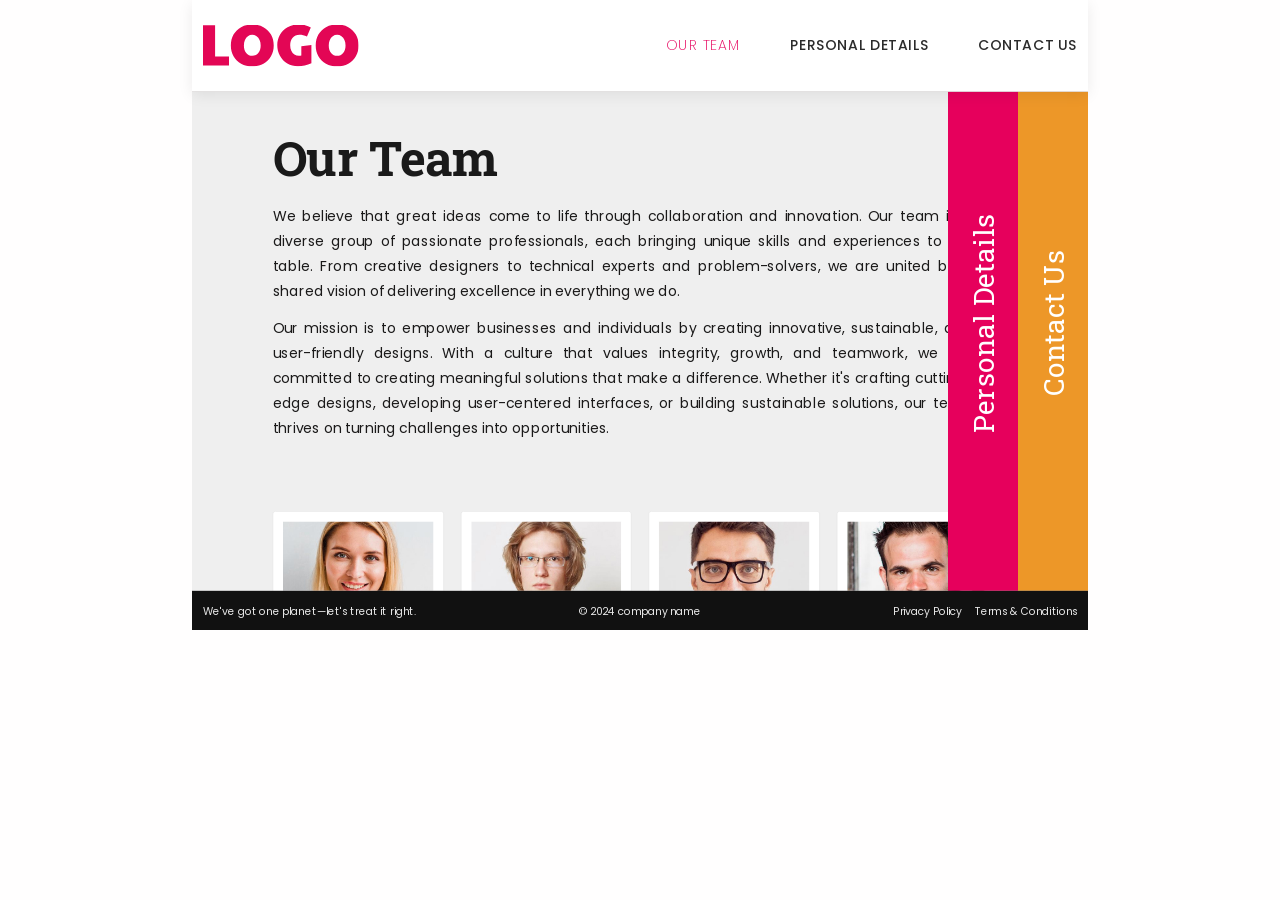
<file: index.html>
<!DOCTYPE html>
<html lang="en">

<head>

  <meta charset="UTF-8" />
  <meta name="viewport" content="width=device-width, initial-scale=1.0" />
 <title>Developer Test</title>
 <link rel="preconnect" href="https://fonts.googleapis.com" />
 <link rel="preconnect" href="https://fonts.gstatic.com" crossorigin />
 <link href="https://fonts.googleapis.com/css2?family=Poppins:wght@300;400;500;600;700;800&display=swap"
 rel="stylesheet" />
 <link href="https://fonts.googleapis.com/css2?family=Roboto+Slab:wght@600;700&display=swap" 
 rel="stylesheet" />
 <link rel="stylesheet" href="styles.css" />
</head>

<body>
 <!-- Header -->
 <header class="site-header">
 <div class="container header-inner">
 <img src="assets/images/Logo.svg">
 <nav class="main-nav">
 <a href="#" class="nav-link active" data-page="team">OUR TEAM</a>
 <a href="#" class="nav-link" data-page="personal">PERSONAL DETAILS</a>
 <a href="#" class="nav-link" data-page="contact">CONTACT US</a>
 </nav>
 </div>
 </header>

 <!-- Side Tabs (left) -->
 <aside class="side-tabs side-tabs--left" id="leftTabs"></aside>

 <!-- Side Tabs (right) -->
 <aside class="side-tabs side-tabs--right" id="rightTabs"></aside>

 <main class="page-wrap">
 <!-- OUR TEAM -->
 <section class="page page-team active" id="page-team">
 <div class="container">
 <h1 class="page-title page-title--dark">Our Team</h1>
 <div class="team-intro">
 <p>
 We believe that great ideas come to life through collaboration and innovation. Our team is a
 diverse
 group of passionate professionals, each bringing unique skills and experiences to the table.
 From
 creative designers to technical experts and problem-solvers, we are united by a
 shared vision of delivering excellence in everything we do.
 </p>
 <p>
 Our mission is to empower businesses and individuals by creating innovative, sustainable, and
 user-friendly designs. With a culture that values integrity, growth, and teamwork, we are
 committed to creating meaningful solutions that make a difference. Whether it's crafting
 cutting-edge designs, developing user-centered interfaces, or building sustainable solutions,
 our team thrives on turning challenges into opportunities.
 </p>
 </div>

 <div class="team-grid">
 <article class="team-card">
 <div class="team-photo">
 <img src="assets/images/p1.jpg"
 alt="Meredith Allen" />
 </div>
 <div class="team-info">
 <h3>Meredith Allen</h3>
 <p>CEO</p>
 </div>
 </article>

 <article class="team-card">
 <div class="team-photo">
 <img src="assets/images/p2.jpg"
 alt="Thomas Woodward" />
 </div>
 <div class="team-info">
 <h3>Thomas Woodward</h3>
 <p>COO</p>
 </div>
 </article>

 <article class="team-card">
 <div class="team-photo">
 <img src="assets/images/p3.jpg"
 alt="Wade Barton" />
 </div>
 <div class="team-info">
 <h3>Wade Barton</h3>
 <p>Business Analyst</p>
 </div>
 </article>

 <article class="team-card">
 <div class="team-photo">
 <img src="assets/images/p4.jpg"
 alt="Yahir Marquez" />
 </div>
 <div class="team-info">
 <h3>Yahir Marquez</h3>
 <p>Marketing Executive</p>
 </div>
 </article>

 <article class="team-card">
 <div class="team-photo">
 <img src="assets/images/p5.jpg"
 alt="Yahir Marquez" />
 </div>
 <div class="team-info">
 <h3>Vera Rodgers </h3>
 <p>Lead Designer</p>
 </div>
 </article>

</div>
 </div>
 </section>

 <!-- PERSONAL DETAILS -->
 <section class="page page-personal" id="page-personal">
 <div class="container">
 <h1 class="page-title page-title--light">Personal Details</h1>
 <form class="personal-form" id="personalForm" novalidate>
 <div class="field">
 <span class="field-icon" aria-hidden="true">
 <svg viewBox="0 0 24 24" width="18" height="18" fill="currentColor">
 <path
 d="M12 12a5 5 0 1 0-5-5 5 5 0 0 0 5 5Zm0 2c-3.3 0-10 1.7-10 5v3h20v-3c0-3.3-6.7-5-10-5Z" />
 </svg>
 </span>
 <input type="text" name="name" placeholder="Enter Your Name" required />
 </div>
 <p class="field-error" id="nameError"></p>
 <div class="field field--phone">
 <span class="field-icon" aria-hidden="true">
 <svg viewBox="0 0 24 24" width="18" height="18" fill="currentColor">
 <path
 d="M6.6 10.8a15.05 15.05 0 0 0 6.6 6.6l2.2-2.2a1 1 0 0 1 1-.25 11.4 11.4 0 0 0 3.6.57 1 1 0 0 1 1 1V20a1 1 0 0 1-1 1A17 17 0 0 1 3 4a1 1 0 0 1 1-1h3.5a1 1 0 0 1 1 1 11.4 11.4 0 0 0 .57 3.6 1 1 0 0 1-.25 1Z" />
 </svg>
 </span>
 <select name="countryCode" class="country-code" aria-label="Country code">
 <option value="+91">+91 (IN)</option>
 <option value="+1">+1 (US)</option>
 <option value="+44">+44 (UK)</option>
 <option value="+61">+61 (AU)</option>
 <option value="+971">+971 (AE)</option>
 <option value="+65">+65 (SG)</option>
 <option value="+81">+81 (JP)</option>
 <option value="+86">+86 (CN)</option>
 <option value="+49">+49 (DE)</option>
 <option value="+33">+33 (FR)</option>
 </select>
 <input type="tel" name="mobile" id="mobileInput" placeholder="Enter Your Mobile Number" required
 inputmode="numeric" pattern="[0-9]{6,15}" maxlength="15" autocomplete="tel-national" />
 </div>
 <p class="field-error" id="mobileError" role="alert"></p>
 <div class="field field--textarea">
 <textarea name="address" placeholder="Enter Your Address" rows="4"></textarea>
 </div>
 <p class="field-error" id="addressError"></p>
 <div class="form-actions">
 <button type="button" class="btn btn-edit" id="editBtn">Edit</button>
 <button type="submit" class="btn btn-save" id="saveBtn">Save</button>
 </div>
 </form>
 </div>
 </section>

 <!-- CONTACT US -->
 <section class="page page-contact" id="page-contact">
 <div class="container">
 <h1 class="page-title page-title--light">Contact Us</h1>
 <p class="contact-text">
 We are a team of engineers, communication experts and innovators who specialise in developing
 technology propositions for the world around us. We noticed
 that in an overwhelming number of use cases, technology was not really the problem; mistrust came
 from how it was deployed by creators and then
 understood and used by consumers.
 </p>
 </div>
 </section>
 </main>

 <!-- Footer -->
 <footer class="site-footer">
 <div class="container footer-inner">
 <p class="footer-tag">We've got one planet—let's treat it right.</p>
 <p class="footer-copy">&copy; 2024 company name</p>
 <p class="footer-links">
 <a href="#">Privacy Policy</a>
 <a href="#">Terms &amp; Conditions</a>
 </p>
 </div>
 </footer>

<script src="script.js"></script>
</body>

</html>
</file>
<file: styles.css>
* {
 box-sizing: border-box;
 margin: 0;
 padding: 0;
}

:root {
 --pink: #E6005C;
 --pink-deep: #d10054;
 --orange: #ED9728;
 --dark: #111111;
 --gray-bg: #EFEFEF;
 --text: #2b2b2b;
 --text-muted: #6c6c6c;
 --header-bg: #ffffff;
 --field-bg: #edebec;
 --field-bg-personal: #f6e5ee;
 --header-h: 78px;
 --footer-h: 56px;
}

html,
body {
 height: 100%;
}

body {
 font-family: 'Poppins', system-ui, -apple-system, Segoe UI, Roboto, sans-serif;
 color: var(--text);
 background: #fffefe;
 display: flex;
 flex-direction: column;
 min-height: 100vh;
 overflow-x: hidden;
}

.container {
 width: 100%;
 max-width: 1450px;
 margin: 0 auto;
 padding: 0 15px;
}

/* ========== Header ========== */
.site-header {
 background: var(--header-bg);
 border-bottom: 1px solid #dcd8d8;
 position: fixed;
 top: 0;
 left: 0;
 right: 0;
 z-index: 20;
 box-shadow: 0 5px 20px rgba(0, 0, 0, 0.08);
}

.header-inner {
 display: flex;
 align-items: center;
 justify-content: space-between;
 height: 130px;
}

.header-inner img {
 height: 60px;
 width: auto;
 object-fit: contain;
}

.logo {
 font-weight: 10;
 font-size: 10px;
 letter-spacing: 1px;
 color: var(--pink);
 text-decoration: none;
 font-style: roboto slab;
}

.main-nav {
 display: flex;
 gap: 70px;
}

.nav-link {
 text-decoration: none;
 color: #2b2b2b;
 font-size: 20px;
 font-weight: 500;
 letter-spacing: 1.2px;
 transition: color .2s;
}

.nav-link:hover {
 color: var(--pink);
}

.nav-link.active {
 color: var(--pink);
 font-weight: 200;
}

/* ========== Side Tabs ========== */
.side-tabs {
 position: fixed;
 top: var(--header-h);
 bottom: var(--footer-h);
 display: flex;
 flex-direction: row;
 z-index: 10;
 align-items: stretch;
  
}

.side-tabs--right {
 right: 0;
}

.side-tabs--left {
 left: 0;
}

.side-tab {
 width: 100px;
 height: 100%;
 display: flex;
 align-items: center;
 justify-content: center;
 cursor: pointer;
 border: none;
 font-family: inherit;
 font-size: 40px;
 letter-spacing: .5px;
 color: #fff;
 padding: 0;
 transition: filter .2s;
 font-family: 'Roboto Slab', serif;
}

.side-tab:hover {
 filter: brightness(1.08);
}

.side-tab span {
 writing-mode: vertical-rl;
 transform: rotate(180deg);
 white-space: nowrap;
 user-select: none;
}

.side-tab--pink {
 background: var(--pink);
}

.side-tab--orange {
 background: var(--orange);
}

.side-tab--white {
 background: #fff;
 color: #333;
 border-right: 1px solid #ddd;
}

/* ========== Pages ========== */
.page-wrap {
 flex: 1;
 position: relative;
}

.page {
 display: none;
 min-height: calc(100vh - var(--header-h) - var(--footer-h));
 padding: 100px 0 80px;
 box-shadow: 0 2px 8px rgba(0, 0, 0, 0.08);
}

.page.active {
 display: block;
}

/* ===== Page slide-in animations ===== */
@keyframes pageSlideFromRight {
 from {
  transform: translateX(100%);
  opacity: 1;
 }
 to {
  transform: translateX(0);
  opacity: 1;
 }
}

@keyframes pageSlideFromLeft {
 from {
  transform: translateX(-100%);
  opacity: 1;
 }
 to {
  transform: translateX(0);
  opacity: 1;
 }
}


.page--anim-from-right {
 animation: pageSlideFromRight .5s cubic-bezier(0.25, 0.46, 0.45, 0.94) both;
 will-change: transform, opacity, filter;
}

.page--anim-from-left {
 animation: pageSlideFromLeft .5s cubic-bezier(0.25, 0.46, 0.45, 0.94) both;
 will-change: transform, opacity, filter;
}

.page-wrap {
 overflow-x: hidden;
}

.page-team {
 background: var(--gray-bg);
}

.page-personal {
 background: var(--pink);
}

.page-contact {
 background: var(--orange);
}

.page-title {
 font-size: 70px;
 font-weight: 700;
 margin-bottom: 20px;
 letter-spacing: -.5px;
 font-family: 'Roboto Slab', serif;
}

.page-title--dark {
 color: #1a1a1a;
}

.page-title--light {
 color: #fff;
}

/* ===== Our Team ===== */
.team-intro {
 max-width: 1000px;
 margin-bottom: 100px;
}

.team-intro p {
 font-size: 20px;
 line-height: 1.7;
 color: #1a1919;
 margin-bottom: 16px;
}

.team-intro p {
  text-align: justify;
  line-height: 1.8;
}

.team-grid {
 display: grid;
 grid-template-columns: repeat(4, 1fr);
 gap: 24px;
}

.team-card {
 background: #fff;
 border: 1px solid #e6e6e6;
 border-radius: 4px;
 overflow: hidden;
 padding: 14px 14px 18px;
 transition: transform .25s, box-shadow .25s;
}

.team-card:hover {
 transform: translateY(-4px);
 box-shadow: 0 10px 25px rgba(0, 0, 0, .08);
}

.team-photo {
 width: 100%;
 aspect-ratio: 1 / 1;
 overflow: hidden;
 background: #ddd;
 margin-bottom: 14px;
}

.team-photo img {
 width: 100%;
 height: 100%;
 object-fit: cover;
 display: block;
}

.team-info h3 {
 font-size: 14px;
 font-weight: 600;
 color: #1a1a1a;
 margin-bottom: 4px;
}

.team-info p {
 font-size: 12px;
 color: #9a9a9a;
}

/* ===== Personal Details ===== */
.personal-form {
 max-width: 500px;
 display: flex;
 flex-direction: column;
 gap: 15px;
}

.field {
 position: relative;
 background: var(--field-bg-personal);
 border-radius: 4px;
 display: flex;
 align-items: center;
 padding: 0 12px;
}

.field-icon {
 display: inline-flex;
 align-items: center;
 justify-content: center;
 width: 28px;
 color: #b07189;
 flex-shrink: 0;
}

.field input,
.field textarea {
 flex: 1;
 border: none;
 outline: none;
 background: transparent;
 font-family: inherit;
 font-size: 12px;
 color: #361f2b;
 padding: 12px 8px;
 letter-spacing: 1px;
}

.field input::placeholder,
.field textarea::placeholder {
 color: #a3315d;
 letter-spacing: 1.5px;
}

.field--textarea {
 align-items: flex-start;
 padding: 12px 12px;
}

.field textarea {
 padding: 0;
 resize: vertical;
 min-height: 80px;
 width: 100%;
}


.field--phone {
 gap: 6px;
}

.country-code {
 border: none;
 outline: none;
 background: transparent;
 font-family: inherit;
 font-size: 12px;
 color: #5b3247;
 padding: 12px 6px 12px 4px;
 letter-spacing: .5px;
 cursor: pointer;
 border-right: 1px solid rgba(176, 113, 137, .35);
 flex-shrink: 0;
}

.country-code:disabled {
 cursor: not-allowed;
 opacity: .7;
}

/* Validation error */
.field-error {
 color: #fff;
 background: rgba(0, 0, 0, .25);
 font-size: 11px;
 padding: 0 10px;
 max-height: 0;
 overflow: hidden;
 border-radius: 3px;
 transition: max-height .2s ease, padding .2s ease;
}

.field-error.visible {
 max-height: 40px;
 padding: 6px 10px;
}

.field input.has-error {
 color: #b00020;
}

.field input:disabled,
.field textarea:disabled,
.field select:disabled {
 cursor: not-allowed;
 color: #5b3247;
 -webkit-text-fill-color: #5b3247;
 opacity: 1;
}

.personal-form.is-locked .field {
 opacity: .85;
}

/* Form actions: Edit / Save buttons */
.form-actions {
 display: flex;
 gap: 12px;
 margin-top: 6px;
}

.btn {
 border: none;
 cursor: pointer;
 font-family: inherit;
 font-size: 12px;
 font-weight: 600;
 letter-spacing: 1px;
 text-transform: uppercase;
 padding: 10px 22px;
 border-radius: 4px;
 transition: filter .2s, transform .15s, opacity .2s;
}

.btn:hover:not(:disabled) {
 filter: brightness(1.08);
}

.btn:active:not(:disabled) {
 transform: translateY(1px);
}

.btn:disabled {
 opacity: .45;
 cursor: not-allowed;
}

.btn-edit {
 background: #fff;
 color: var(--pink);
}

.btn-save {
 background: var(--dark);
 color: #fff;
}

/* ===== Contact Us ===== */
.contact-text {
 max-width: 920px;
 color: #fff;
 font-size: 20px;
 text-align: justify;
 line-height: 1.8;
 opacity: .95;
}

/* ========== Footer ========== */
.site-footer {
 background: var(--dark);
 color: #fff;
 height: var(--footer-h);
 display: flex;
 align-items: center;
 position: fixed;
 left: 0;
 right: 0;
 bottom: 0;
 z-index: 20;
}

/* Reserve space at top/bottom of page so content isn't covered by fixed header/footer */
body {
 padding-top: var(--header-h);
 padding-bottom: var(--footer-h);
}

.footer-inner {
 display: grid;
 grid-template-columns: 1fr 1fr 1fr;
 align-items: center;
 gap: 16px;
 font-size: 15px;
}

.footer-tag {
 justify-self: start;
 opacity: .9;
}

.footer-copy {
 justify-self: center;
 opacity: .9;
}

.footer-links {
 justify-self: end;
 display: flex;
 gap: 18px;
}

.footer-links a {
 color: #fff;
 text-decoration: none;
 opacity: .9;
}

.footer-links a:hover {
 opacity: 1;
 text-decoration: underline;
}

/* ========== Responsive ========== */
@media (max-width: 900px) {
 .team-grid {
 grid-template-columns: repeat(2, 1fr);
 }

 .page-title {
 font-size: 34px;
 }
}

@media (max-width: 720px) {
 .header-inner {
 height: 64px;
 }

 .logo {
 font-size: 28px;
 }

 .main-nav {
 gap: 14px;
 }

 .nav-link {
 font-size: 11px;
 letter-spacing: .8px;
 }

 .side-tabs {
 top: 64px;
 bottom: auto;
 height: auto;
 }

 .footer-inner {
 grid-template-columns: 1fr;
 text-align: center;
 }

 .footer-tag,
 .footer-copy,
 .footer-links {
 justify-self: center;
 }
}

@media (max-width: 480px) {
 .team-grid {
 grid-template-columns: 1fr;
 }

 .main-nav {
 display: none;
 }
}
.page {
  padding-left: 100px;
  padding-right: 100px;
}
body {
  transform: scale(0.7);
  transform-origin: top center;
}
</file>
